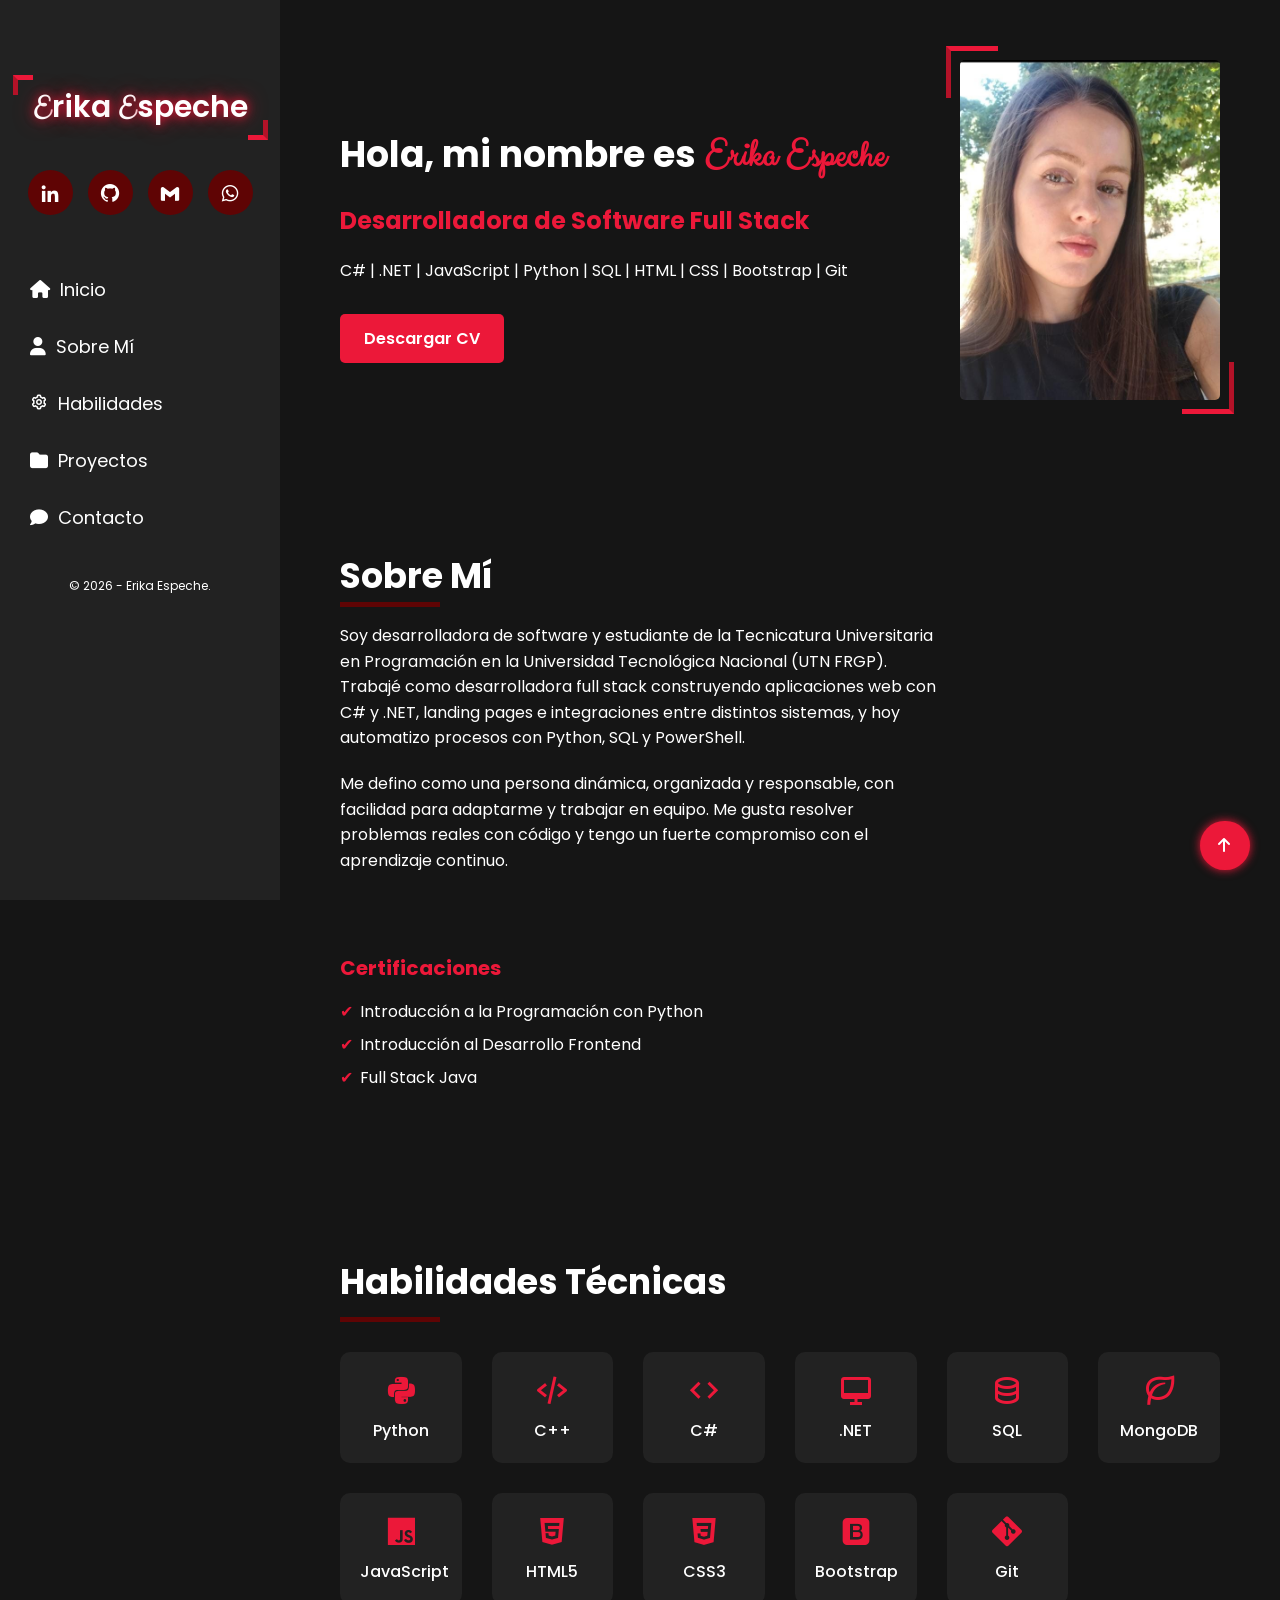
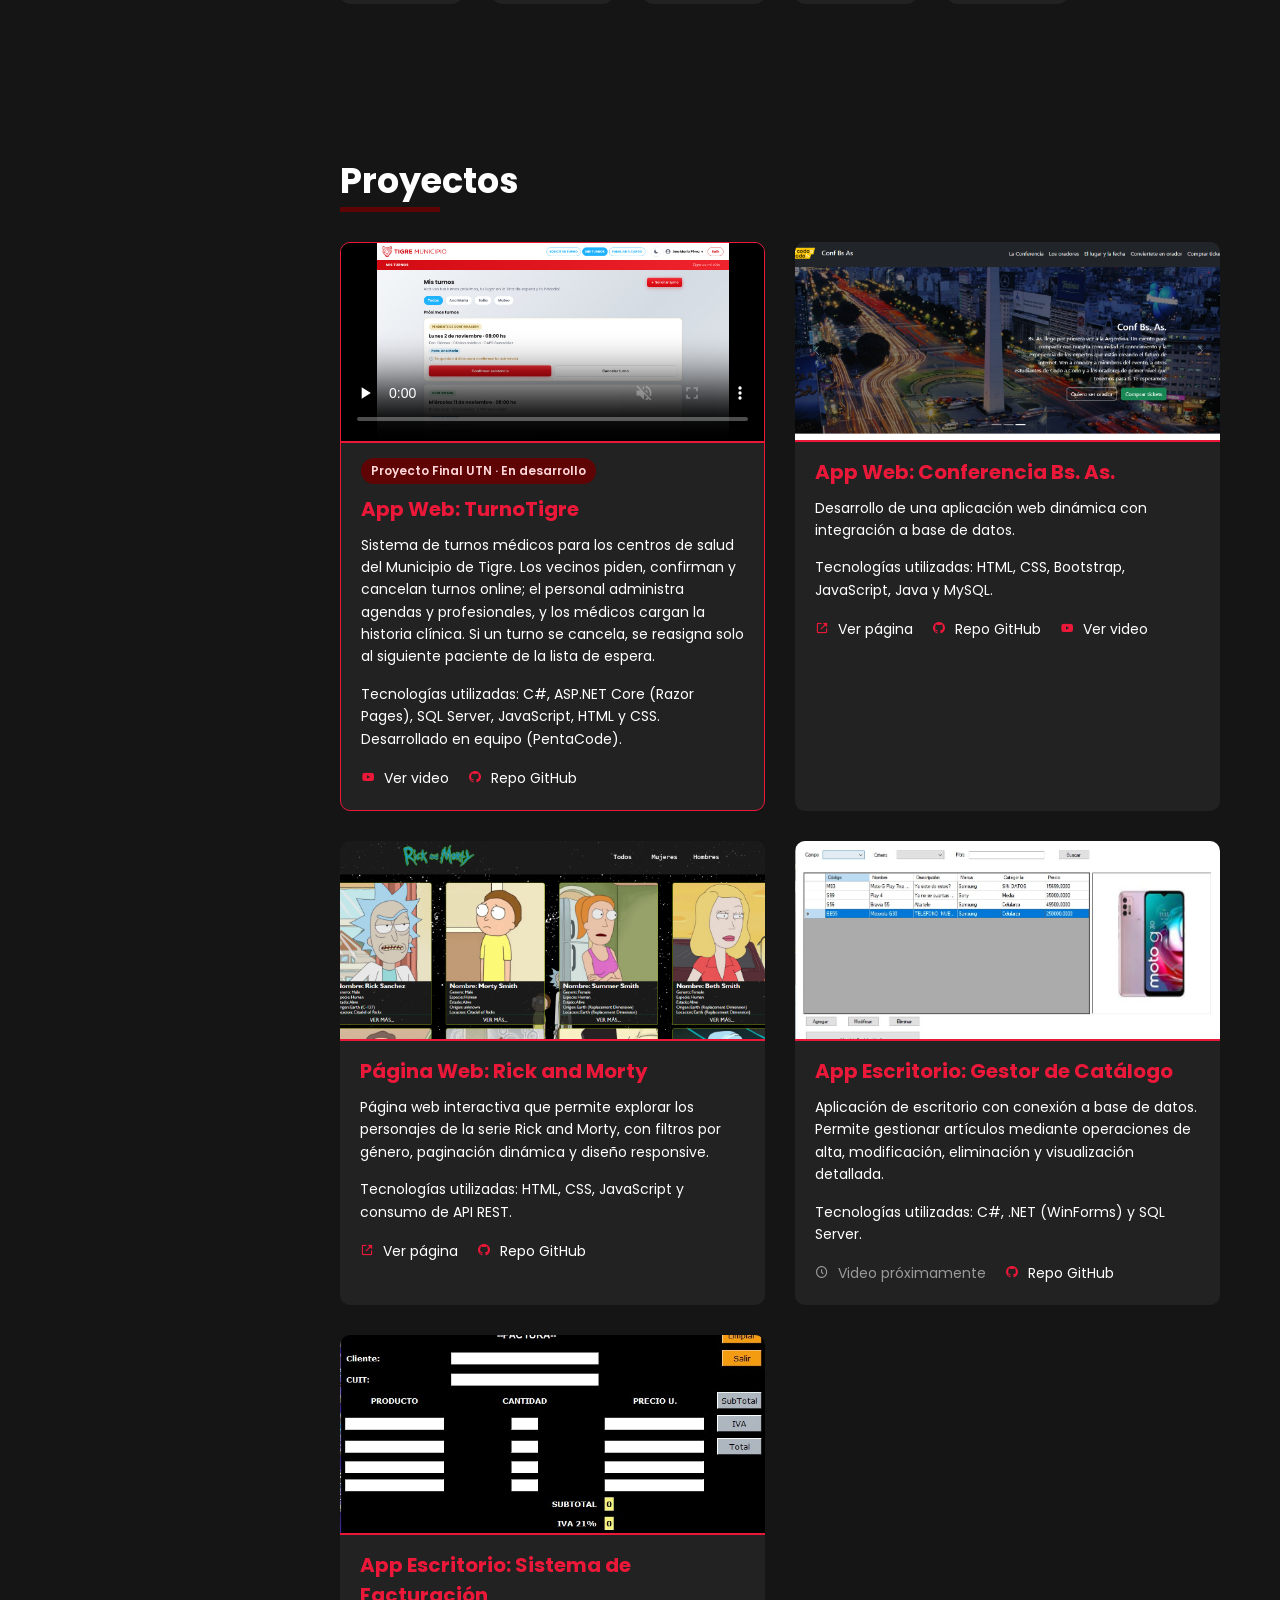
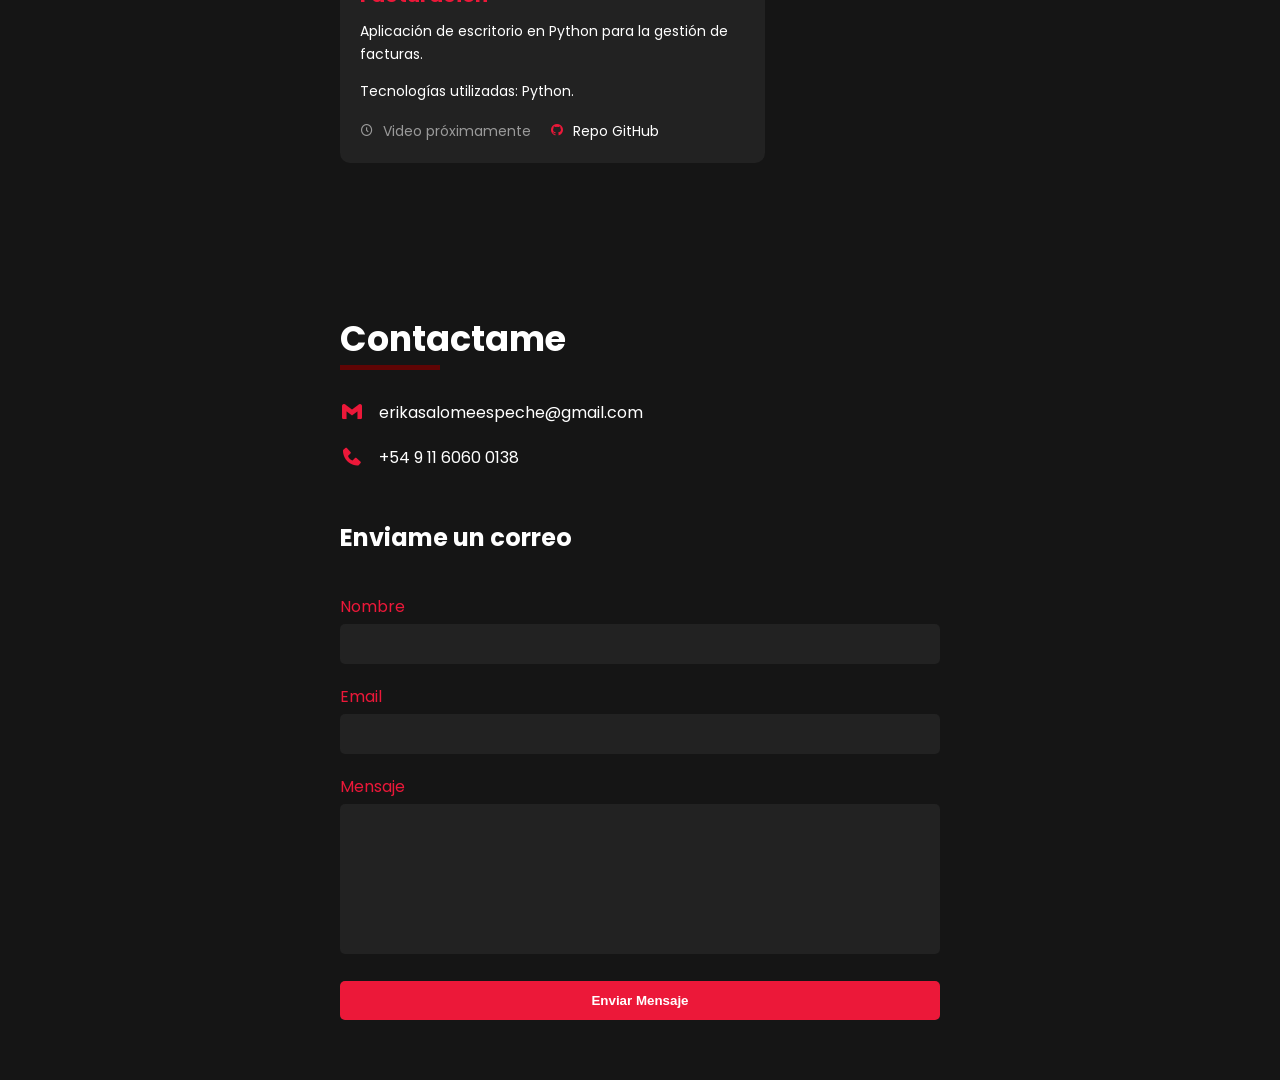
<file: index.html>
<!DOCTYPE html>
<!-- ====================================================
     Autor: Erika Espeche :)
     Fecha: 22/09/2025
     ====================================================
-->
<html lang="es">

<head>
  <meta charset="UTF-8">
  <meta name="viewport" content="width=device-width, initial-scale=1.0">
  <title>Erika Espeche | Desarrolladora de Software</title>
  <meta name="description" content="Portafolio de Erika Espeche, desarrolladora de software full stack: C#, .NET, JavaScript, Python y SQL.">
  <link rel="stylesheet" href="./css/estilos.css">

  <!-- Fuente de letras -->
  <link href="https://fonts.googleapis.com/css2?family=Poppins:wght@300;400;600&display=swap" rel="stylesheet">
  <link href="https://fonts.googleapis.com/css2?family=Clicker+Script&display=swap" rel="stylesheet">

  <!-- Iconos Redes Sociales del Menu -->
  <link href="https://unpkg.com/boxicons@2.1.4/css/boxicons.min.css" rel="stylesheet">

  <!-- Logo de mi pagina-->
  <link rel="icon" href="./img/Logo-Erika Espeche.png" type="image/png">

  <!-- Iconos para el Menu -->
  <link rel="stylesheet" href="https://cdnjs.cloudflare.com/ajax/libs/font-awesome/6.5.0/css/all.min.css">



</head>

<body>

  <!-- Botón hamburguesa -->
  <button type="button" class="boton-menu" id="botonMenu" aria-label="Abrir menú" aria-expanded="false" aria-controls="menu-lateral">
    <span></span>
    <span></span>
    <span></span>
  </button>


  <!--MENU -->
  <div id="menu-lateral">
    <h2 id="titulo-portafolio"><a href="./index.html"><span class="e-cursiva">E</span>rika <span
          class="e-cursiva">E</span>speche</a></h2>

    <div class="redes-sociales">
      <div class="redes-sociales-iconos">
        <a href="https://www.linkedin.com/in/erika-espeche-400774209/" target="_blank" rel="noopener" class="linkedin" aria-label="LinkedIn"><i class="bx bxl-linkedin"></i></a>
        <a href="https://github.com/erikaespeche" target="_blank" rel="noopener" class="github" aria-label="GitHub"><i class="bx bxl-github"></i></a>
        <a href="mailto:erikasalomeespeche@gmail.com" class="gmail" aria-label="Enviar mail"><i class="bx bxl-gmail"></i></a>
        <a href="https://api.whatsapp.com/send?phone=541160060138&text=Hola%20Erika!" class="whatsapp" target="_blank" rel="noopener" aria-label="WhatsApp"><i class="bx bxl-whatsapp"></i></a>
      </div>
    </div>


    <ul id="lista-menu">
      <li class="item-menu"><a href="#inicio"><i class="fas fa-home icono"></i>Inicio</a></li>
      <li class="item-menu"><a href="#sobre-mi"><i class="fas fa-user icono"></i>Sobre Mí</a></li>
      <li class="item-menu"><a href="#habilidades"><i class="bx bx-cog icono"></i>Habilidades</a></li>
      <li class="item-menu"><a href="#proyectos"><i class="fas fa-folder icono"></i>Proyectos</a></li>
      <li class="item-menu"><a href="#contacto"><i class="fas fa-comment icono"></i>Contacto</a></li>
    </ul>
    <footer>© 2026 - Erika Espeche.</footer>
  </div>

  <!--CONTENEDOR DEL CONTENIDO -->
  <div id="contenido-principal">

    <!--INICIO -->
    <section id="inicio">
      <div class="contenedor-inicio">
        <div class="texto-inicio">
          <h1>Hola, mi nombre es <span class="nombre">Erika Espeche</span></h1>
          <h2>Desarrolladora de Software Full Stack</h2>
          <p>
            C# | .NET | JavaScript | Python | SQL | HTML | CSS | Bootstrap | Git
          </p>
          <a href="./docs/CV/CV-ERIKA ESPECHE.pdf" class="boton-cv" target="_blank" rel="noopener">Descargar CV</a>
        </div>
        <div class="imagen-inicio">
          <img src="./img/Portada/foto_Erika_portada_1.jpeg" alt="Foto de Erika Espeche">
        </div>
      </div>
    </section>




    <!--SOBRE MI -->
    <section id="sobre-mi">
      <div class="contenedor-sobre-mi">
        <div class="texto-sobre-mi">
          <h2 class="titulo-seccion-sobre-mi">Sobre Mí</h2>
          <div class="titulo-seccion-sobre-mi-susbrayado"></div>
          <p>
            Soy desarrolladora de software y estudiante de la Tecnicatura Universitaria en Programación en la
            Universidad Tecnológica Nacional (UTN FRGP). Trabajé como desarrolladora full stack construyendo
            aplicaciones web con C# y .NET, landing pages e integraciones entre distintos sistemas, y hoy automatizo
            procesos con Python, SQL y PowerShell.
          </p>
          <p>
            Me defino como una persona dinámica, organizada y responsable, con facilidad para adaptarme y trabajar en
            equipo. Me gusta resolver problemas reales con código y tengo un fuerte compromiso con el aprendizaje
            continuo.
          </p>
        </div>

        <div class="datos-sobre-mi">
          <div class="bloque-certificaciones">
            <h3>Certificaciones</h3>
            <ul class="lista-certificaciones">
              <li><a href="./docs/Certificaciones/PYTHON+(UTN).pdf" target="_blank" rel="noopener">Introducción a la Programación con Python</a></li>
              <li><a href="./docs/Certificaciones/FRONT END (ADA).pdf" target="_blank" rel="noopener">Introducción al Desarrollo Frontend</a></li>
              <li><a href="./docs/Certificaciones/FULL STACK JAVA (Codo a Codo).pdf" target="_blank" rel="noopener">Full Stack Java</a></li>
            </ul>
          </div>
        </div>
      </div>
    </section><!-- FIN SOBRE MI -->

    <!-- HABILIDADES -->
    <section id="habilidades" class="seccion-habilidades">
      <h2 class="titulo-seccion-habilidades">Habilidades Técnicas</h2>
      <div class="titulo-seccion-sobre-mi-susbrayado"></div>
      <div class="contenedor-habilidades">
        <div class="habilidad"><i class="bx bxl-python"></i><span>Python</span></div>
        <div class="habilidad"><i class="bx bx-code-alt"></i><span>C++</span></div>
        <div class="habilidad"><i class="bx bx-code"></i><span>C#</span></div>
        <div class="habilidad"><i class="bx bx-desktop"></i><span>.NET</span></div>
        <div class="habilidad"><i class="bx bx-data"></i><span>SQL</span></div>
        <div class="habilidad"><i class="bx bx-leaf"></i><span>MongoDB</span></div>
        <div class="habilidad"><i class="bx bxl-javascript"></i><span>JavaScript</span></div>
        <div class="habilidad"><i class="bx bxl-html5"></i><span>HTML5</span></div>
        <div class="habilidad"><i class="bx bxl-css3"></i><span>CSS3</span></div>
        <div class="habilidad"><i class="bx bxl-bootstrap"></i><span>Bootstrap</span></div>
        <div class="habilidad"><i class="bx bxl-git"></i><span>Git</span></div>


      </div>
    </section>


    <!-- PROYECTOS -->
    <section id="proyectos" class="seccion-proyectos">
      <h2 class="titulo-seccion-sobre-mi">Proyectos</h2>
      <div class="titulo-seccion-sobre-mi-susbrayado"></div>
      <div class="contenedor-proyectos">

        <!-- TurnoTigre - Proyecto Final UTN -->
        <div class="tarjeta-proyecto tarjeta-destacada">
          <video class="imagen-proyecto" src="./img/Proyectos/[VIDEO] - TurnoTigre.mp4" poster="./img/Proyectos/Captura-TurnoTigre.jpg" controls muted playsinline preload="none" aria-label="Video recorriendo la app TurnoTigre"></video>
          <span class="etiqueta-proyecto">Proyecto Final UTN · En desarrollo</span>
          <h3>App Web: TurnoTigre</h3>
          <p>Sistema de turnos médicos para los centros de salud del Municipio de Tigre. Los vecinos piden, confirman y
            cancelan turnos online; el personal administra agendas y profesionales, y los médicos cargan la historia
            clínica. Si un turno se cancela, se reasigna solo al siguiente paciente de la lista de espera.</p>
          <p>Tecnologías utilizadas: C#, ASP.NET Core (Razor Pages), SQL Server, JavaScript, HTML y CSS. Desarrollado en
            equipo (PentaCode).</p>
          <div class="enlaces-proyecto">
            <a href="./img/Proyectos/[VIDEO] - TurnoTigre.mp4" target="_blank" rel="noopener"><i class="bx bxl-youtube"></i> Ver video</a>
            <a href="https://github.com/santiezsa/TurnoTigre" target="_blank" rel="noopener"><i class="bx bxl-github"></i> Repo GitHub</a>
          </div>
        </div>

        <!-- Conf Bs As -->
        <div class="tarjeta-proyecto">
          <img src="./img/Proyectos/Captura-ConferenciaBsAs.PNG" alt="Captura de la app Conferencia Bs. As." class="imagen-proyecto">
          <h3>App Web: Conferencia Bs. As.</h3>
          <p>Desarrollo de una aplicación web dinámica con integración a base de datos.</p>
          <p>Tecnologías utilizadas: HTML, CSS, Bootstrap, JavaScript, Java y MySQL.</p>
          <div class="enlaces-proyecto">
            <a href="https://erikaespeche.github.io/ConferenciaBsAs/" target="_blank" rel="noopener"><i
                class="bx bx-link-external"></i> Ver página</a>
            <a href="https://github.com/erikaespeche/Conferencia-BsAs" target="_blank" rel="noopener"><i class="bx bxl-github"></i>
              Repo GitHub</a>
            <a href="./img/Proyectos/[VIDEO] - ConferenciaBsAs.mp4" target="_blank" rel="noopener"><i class="bx bxl-youtube"></i> Ver
              video</a>
          </div>
        </div>

        <!-- Rick and Morty -->
        <div class="tarjeta-proyecto">
          <img src="./img/Proyectos/Captura-RickAndMorty.PNG" alt="Captura de la página Rick and Morty" class="imagen-proyecto">
          <h3>Página Web: Rick and Morty</h3>
          <p>Página web interactiva que permite explorar los personajes de la serie Rick and Morty, con filtros por
            género, paginación dinámica y diseño responsive.</p>
          <p>Tecnologías utilizadas: HTML, CSS, JavaScript y consumo de API REST.</p>
          <div class="enlaces-proyecto">
            <a href="https://erikaespeche.github.io/RICKANDMORTY/" target="_blank" rel="noopener"><i class="bx bx-link-external"></i>
              Ver página</a>
            <a href="https://github.com/erikaespeche/RICKANDMORTY" target="_blank" rel="noopener"><i class="bx bxl-github"></i> Repo
              GitHub</a>
          </div>
        </div>


        <!-- Gestor de catalogo -->
        <div class="tarjeta-proyecto">
          <img src="./img/Proyectos/Captura-GestorArticulos.jpg" alt="Captura del Gestor de Catálogo" class="imagen-proyecto">
          <h3>App Escritorio: Gestor de Catálogo</h3>
          <p>Aplicación de escritorio con conexión a base de datos. Permite gestionar artículos mediante operaciones de
            alta, modificación, eliminación y visualización detallada.</p>
          <p>Tecnologías utilizadas: C#, .NET (WinForms) y SQL Server.</p>
          <div class="enlaces-proyecto">
            <span class="enlace-pendiente"><i class="bx bx-time-five"></i> Video próximamente</span>
            <a href="https://github.com/Jooseaguirre/tp-winform-equipo-8b" target="_blank" rel="noopener"><i class="bx bxl-github"></i>
              Repo GitHub</a>
          </div>
        </div>

        <!-- Sistema de Facturacion -Python -->
        <div class="tarjeta-proyecto">
          <img src="./img/Proyectos/Captura-Facturacion-Python.jpg" alt="Captura del Sistema de Facturación" class="imagen-proyecto">
          <h3>App Escritorio: Sistema de Facturación</h3>
          <p>Aplicación de escritorio en Python para la gestión de facturas.</p>
          <p>Tecnologías utilizadas: Python.</p>
          <div class="enlaces-proyecto">
            <span class="enlace-pendiente"><i class="bx bx-time-five"></i> Video próximamente</span>
            <a href="https://github.com/erikaespeche/Sistema-de-Facturacion-Python" target="_blank" rel="noopener"><i
                class="bx bxl-github"></i> Repo GitHub</a>
          </div>
        </div>

      </div>
    </section>


    <!-- CONTACTO -->
    <section id="contacto" class="seccion-contacto">
      <h2 class="titulo-seccion-sobre-mi">Contactame</h2>
      <div class="titulo-seccion-sobre-mi-susbrayado"> </div>

      <!-- Mail y Celu -->
      <div class="info-contacto">
        <div class="dato-contacto">
          <i class="bx bxl-gmail icono-contacto"></i>
          <span>erikasalomeespeche@gmail.com</span>
        </div>
        <div class="dato-contacto">
          <i class="bx bxs-phone icono-contacto"></i>
          <span>+54 9 11 6060 0138</span>
        </div>
      </div>

      <!-- Formulario -->
      <!-- <form class="formulario-contacto">
    <h2>Enviame un correo</h2>
    <div class="campo-formulario">
      <label for="nombre">Nombre</label>
      <input type="text" id="nombre" name="nombre" required>
    </div>
    <div class="campo-formulario">
      <label for="email">Email</label>
      <input type="email" id="email" name="email" required>
    </div>
    <div class="campo-formulario">
      <label for="mensaje">Mensaje</label>
      <textarea id="mensaje" name="mensaje" required></textarea>
    </div>
    <button type="submit" class="boton-enviar">Enviar Mensaje</button>
   </form> -->


      <form action="https://formsubmit.co/erikasalomeespeche@gmail.com" method="POST" class="formulario-contacto">
        <h2>Enviame un correo</h2>

        <div class="campo-formulario">
          <label for="nombre">Nombre</label>
          <input type="text" id="nombre" name="nombre" required>
        </div>

        <div class="campo-formulario">
          <label for="email">Email</label>
          <input type="email" id="email" name="email" required>
        </div>

        <div class="campo-formulario">
          <label for="mensaje">Mensaje</label>
          <textarea id="mensaje" name="mensaje" required></textarea>
        </div>

        <!-- Campos ocultos -->
        <input type="hidden" name="_subject" value="Nuevo mensaje desde tu portafolio">
        <input type="hidden" name="_captcha" value="false">
        <input type="hidden" name="_next" value="https://erikaespeche.github.io/Portafolio_UTN/pages/EnvioExitoso.html">

        <button type="submit" class="boton-enviar">Enviar Mensaje</button>
      </form>


      <!--
       <div class="redes-sociales">
        <h2>Redes</h2>
        <div class="redes-sociales-iconos">
          <a href="https://www.linkedin.com/in/erika-espeche-400774209/" target="_blank" class="linkedin"><i class="bx bxl-linkedin"></i></a>
          <a href="https://github.com/erikaespeche" target="_blank" class="github"><i class="bx bxl-github"></i></a>
          <a href="mailto:erikasalomeespeche@gmail.com" class="gmail"><i class="bx bxl-gmail"></i></a>
          <a href="https://api.whatsapp.com/send?phone=541160060138&text=Hola%20Erika!" class="whatsapp" target="_blank"><i class="bx bxl-whatsapp"></i></a> 
        </div>
    </div>
  -->


    </section>





    <!-- BOTON PARA IR AL INICIO -->
    <a href="#inicio" class="boton-ir-inicio" aria-label="Volver al inicio">
      <i class="fas fa-arrow-up"></i>
    </a>



  </div><!-- FIN CONTENIDO PRINCIPAL -->


  <!-- SCRIPT JS -->
<script src="./js/script.js"></script>
</body>

</html>
</file>
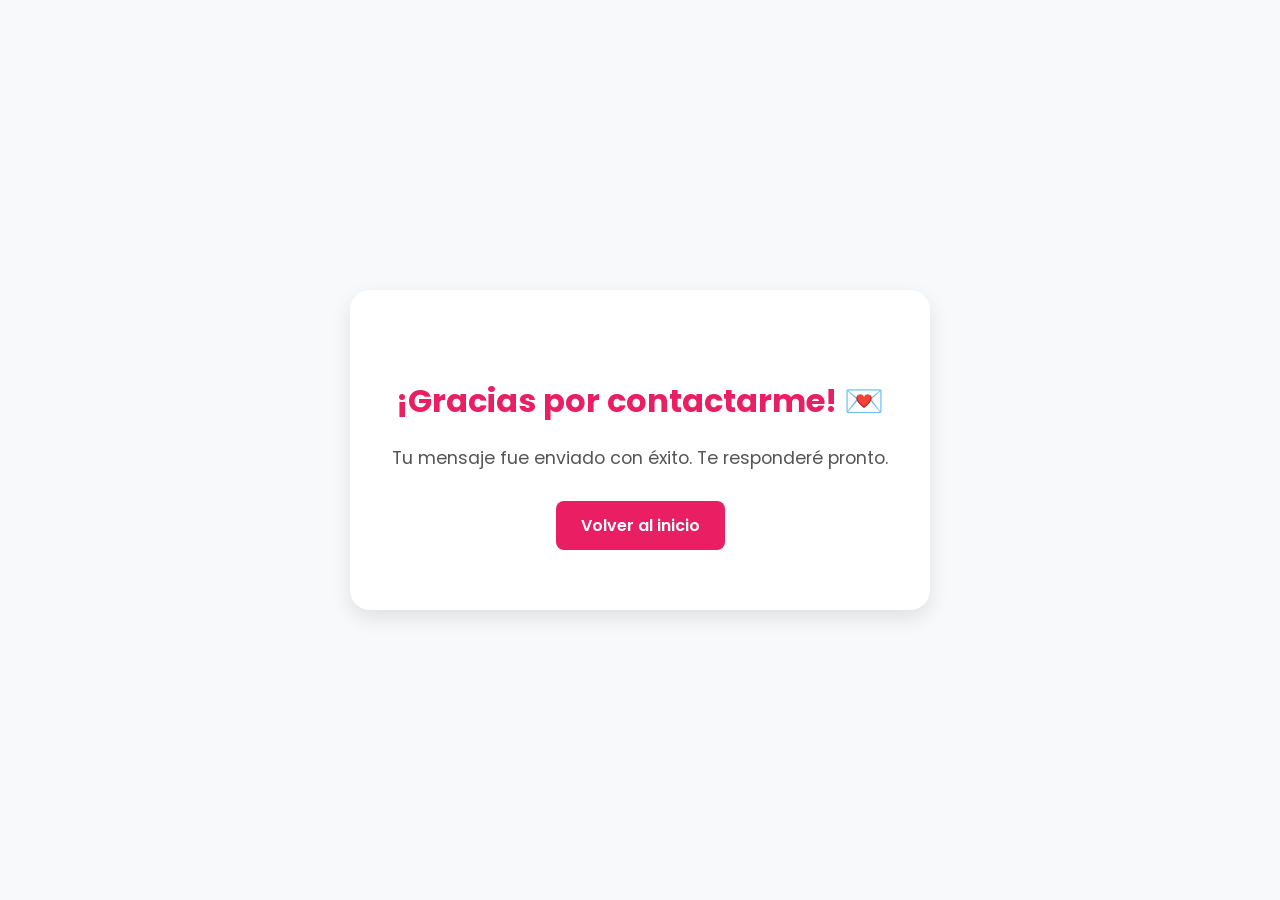
<file: pages/EnvioExitoso.html>
<!-- ====================================================
     Autor: Erika Espeche :)
     Fecha: 22/09/2025
     ====================================================
-->



<!DOCTYPE html>
<html lang="es">
<head>
  <meta charset="UTF-8">
  <meta name="viewport" content="width=device-width, initial-scale=1.0">
  <title>Gracias</title>
  <link rel="stylesheet" href="../css/EnvioExitoso.css">
  <link href="https://fonts.googleapis.com/css2?family=Poppins:wght@300;400;600&display=swap" rel="stylesheet">
</head>
<body>
  <section class="contenedor-EnvioExitoso">
    <h1>¡Gracias por contactarme! 💌</h1>
    <p>Tu mensaje fue enviado con éxito. Te responderé pronto.</p>
    <a href="../index.html" class="boton-volver">Volver al inicio</a>
  </section>
</body>
</html>
</file>
<file: css/estilos.css>
/*
====================================================
Autor: Erika Espeche :)
Fecha: 22/09/2025
Estilos Pagina de Principal "index.html"
====================================================
*/

*, *::before, *::after {
  box-sizing: border-box;
}

html {
  scroll-behavior: smooth;
}


body {
  margin: 0;
  font-family: 'Poppins', sans-serif;
  display: flex;
  flex-direction: row; /* lo pongo xq mantiene el menu lateral a la izquierda */
  background-color: #151515;
}
#contenido-principal {
  flex-grow: 1;
  display: flex;
  flex-direction: column;
  background-color: #151515;
  padding: 0;
  margin-left: 280px;
}



/*-----------------MENU--------------------*/
#menu-lateral {
  width: 280px;
  background-color: #222222;
  color: white;
  display: flex;
  flex-direction: column;
  align-items: center;
  height: 100vh;
  padding-top: 5px;
  position: fixed;
  top: 0;
  left: 0;
  z-index: 1000;
}


/* #titulo-portafolio {
  position: relative;
  text-align: center;
  color: white;
  font-size: 30px;
  margin-bottom: 30px;
  margin-top: 70px;
  padding: 10px 20px;
  font-weight: 600;
} */

#titulo-portafolio {
  position: relative;
  text-align: center;
  color: white;
  font-size: 30px;
  margin-bottom: 30px;
  margin-top: 70px;
  padding: 10px 20px;
  font-weight: 600;
  text-shadow: 0 0 10px #EC1839, 0 0 20px #b31228;
}


@keyframes resplandor {
  0% { text-shadow: 0 0 10px rgba(236, 24, 57, 0.3); }
  100% { text-shadow: 0 0 25px rgba(236, 24, 57, 0.7); }
}

#titulo-portafolio {
  animation: resplandor 2s infinite alternate;
}



#titulo-portafolio a {
  color: white;
  text-decoration: none;
}

#titulo-portafolio a:visited {
  color: white;
  text-decoration: none;
}


.e-cursiva{
  font-family: 'Clicker Script', cursive;
}

/* Esquinas rojas decorativas */
#titulo-portafolio::after {
  content: "";
  position: absolute;
  width: 20px;
  height: 20px;
  border-bottom: 5px solid #EC1839;
  border-right: 5px solid #b31228;
  bottom: 0;
  right: 0;
}
#titulo-portafolio::before{
  content: "";
  position: absolute;
  width: 20px;
  height: 20px;
  border-top: 5px solid #EC1839;
  border-left: 5px solid #b31228;
  top: 0;
  left: 0;
}



#lista-menu {
  list-style: none;
  padding: 0;
  width: 100%;
}

.item-menu {
  padding: 15px 30px;
  display: flex;
  align-items: center;
  cursor: pointer;
  transition: background 0.3s;
  position: relative;
}

/* Subrayado animado tipo linea */
.item-menu::after {
  content: "";
  position: absolute;
  bottom: 8px;
  left: 30px;
  width: 60%;
  height: 2px;
  background-color: #b31228;
  transform: scaleX(0);
  transition: transform 0.3s ease;
  transform-origin: left;
}

.item-menu:hover::after {
  transform: scaleX(1);
}

.item-menu:hover {
  background-color: #333;
}



.icono {
  margin-right: 10px;
}


/*Iconos redes sociales*/
.redes-sociales-iconos {
  display: flex;
  gap: 15px;
  margin-bottom: 30px;
}

.redes-sociales-iconos a {
  display: flex;
  align-items: center;
  justify-content: center;
  width: 45px;
  height: 45px;
  border-radius: 50%;
  background-color: #5F0404;
  color: white;
  font-size: 22px;
  transition: background-color 0.3s ease, transform 0.3s ease;
  text-decoration: none;
}

.redes-sociales-iconos a:hover {
  background-color: #b31228;
  transform: scale(1.1);
}

.item-menu a{
  text-decoration: none;
  color: white;
  font-size: 18px;
}

footer{
  font-size: 12px;
  margin-top: 15px;
}




/*-----------------INICIO--------------------*/

#inicio {
  flex-grow: 1;
  padding: 60px;
  background-color: #151515;
  color: white;
}

.contenedor-inicio {
  display: flex;
  align-items: center;
  justify-content: space-between;
  gap: 40px;
  flex-wrap: wrap;
}

.texto-inicio {
  flex: 1 1 380px;
  max-width: 600px;
}

.texto-inicio h1 {
  font-size: 36px;
  margin-bottom: 10px;
}

.texto-inicio h2 {
  font-size: 24px;
  color: #EC1839;
  margin-bottom: 20px;
}

.texto-inicio p {
  font-size: 16px;
  line-height: 1.6;
  margin-bottom: 30px;
}

.nombre {
  color: #EC1839;
  font-family: 'Clicker Script', cursive;
  font-size: 40px;
}

.boton-cv {
  display: inline-block;
  padding: 12px 24px;
  background-color: #EC1839;
  color: white;
  text-decoration: none;
  border-radius: 5px;
  font-weight: 600;
  transition: background 0.3s;
}

.boton-cv:hover {
  background-color: #b31228;
}

.imagen-inicio {
  width: 260px;
  height: 340px;
  flex-shrink: 0;
  position: relative;
  margin: 0 auto;
}

/* Imagen ajustada al contenedor */
.imagen-inicio img {
  width: 100%;
  height: 100%;
  object-fit: cover;
  object-position: center top;
  border-radius: 5px;
  display: block;
}

/* Esquinas decorativas */
.imagen-inicio::before,
.imagen-inicio::after {
  content: "";
  position: absolute;
  width: 52px;
  height: 52px;
}

.imagen-inicio::before {
  top: -14px;
  left: -14px;
  border-top: 5px solid #EC1839;
  border-left: 5px solid #b31228;
}

.imagen-inicio::after {
  bottom: -14px;
  right: -14px;
  border-bottom: 5px solid #EC1839;
  border-right: 5px solid #b31228;
}


/*---------SOBRE MI----------------------------------------*/

#sobre-mi {
  flex-grow: 1;
  padding: 60px;
  background-color: #151515;
  color: white;
}

.contenedor-sobre-mi {
  display: flex;
  flex-wrap: wrap;
  gap: 40px;
  justify-content: space-between;
  align-items: flex-start;
}

.texto-sobre-mi {
  max-width: 600px;
}

.titulo-seccion-sobre-mi {
  font-size: 32px;
  color: white;
  margin-bottom: 20px;
}

.titulo-seccion-sobre-mi  {
  position: relative;
  display: inline-block;
  font-size: 35px;
  color: white;
  font-weight: bold;
}

.titulo-seccion-sobre-mi-susbrayado{
  background-color: #5F0404;
  width: 100px;
  height: 5px;
  margin-top: -20px;
}


.texto-sobre-mi p {
  font-size: 16px;
  line-height: 1.6;
  margin-bottom: 20px;
}

.datos-sobre-mi {
  display: flex;
  flex-direction: column;
  gap: 30px;
}

.bloque-cv {
  display: flex;
  align-items: center;
  gap: 10px;
  font-size: 18px;
  color: #EC1839;
}
.bloque-cv a{
  color: #EC1839;
  font-size: 22px;
  transition: background-color 0.3s ease, transform 0.3s ease;
  text-decoration: none;
}
.bloque-cv a:hover {
  transform: scale(1.1);
}


.icono-cv {
  font-size: 28px;
}

.boton-descargar-cv {
    display: inline-block;
    padding: 5px;
    background-color: #ec18186b;
    color: white;
    text-decoration: none;
    border-radius: 5px;
    /* font-weight: 600; */
    transition: background 0.3s;
    border: unset;
    text-align: center;
}

.boton-descargar-cv a{
  color: white;
  font-size: 18px;
}

.boton-descargar-cv:hover {
  background-color: #b31228;
}

.bloque-certificaciones h3 {
  font-size: 20px;
  margin-bottom: 10px;
  color: #EC1839;
}

.lista-certificaciones {
  list-style: none;
  padding-left: 0;
}

.lista-certificaciones li {
  font-size: 16px;
  margin-bottom: 8px;
  padding-left: 20px;
  position: relative;
}

.lista-certificaciones a{
  text-decoration: none;
  font-size: 16px;
  color: white;
}

/* Subrayado animado tipo linea */
.lista-certificaciones li::after {
  content: "";
  position: absolute;
  bottom: 1px;
  left: 30px;
  width: 40%;
  height: 1px;
  background-color: #b31228;
  transform: scaleX(0);
  transition: transform 0.3s ease;
  transform-origin: left;
}

.lista-certificaciones li:hover::after {
  transform: scaleX(1);
}


.lista-certificaciones li::before {
  content: "✔";
  position: absolute;
  left: 0;
  color: #EC1839;
}




/*---------HABILIDADES---------------------------------------*/
.seccion-habilidades {
  padding: 60px;
  background-color: #151515;
  color: white;
}

.contenedor-habilidades {
  display: grid;
  grid-template-columns: repeat(auto-fit, minmax(120px, 1fr));
  gap: 30px;
  margin-top: 30px;
}

.titulo-seccion-habilidades  {
  position: relative;
  display: inline-block;
  font-size: 35px;
  color: white;
  font-weight: bold;
}

.habilidad {
  background-color: #222;
  border-radius: 10px;
  padding: 20px;
  text-align: center;
  transition: transform 0.3s ease, background-color 0.3s ease;
}

.habilidad i {
  font-size: 36px;
  color: #EC1839;
  margin-bottom: 10px;
  display: block;
}

.habilidad span {
  font-size: 16px;
  color: white;
  font-weight: 500;
}

.habilidad:hover {
  background-color: #333;
  transform: scale(1.05);
}


/*---------PROYECTOS---------------------------------------*/

.seccion-proyectos {
  padding: 60px;
  background-color: #151515;
  color: white;
}

.contenedor-proyectos {
  display: grid;
  grid-template-columns: repeat(auto-fit, minmax(300px, 1fr));
  gap: 30px;
  margin-top: 30px;
  
}


.tarjeta-proyecto {
  background-color: #222;
  border-radius: 10px;
  overflow: hidden;
  transition: transform 0.3s ease, background-color 0.3s ease;
  display: flex;
  flex-direction: column;
}

.tarjeta-proyecto:hover {
  background-color: #333;
  transform: scale(1.02);
}

.imagen-proyecto {
  width: 100%;
  height: 200px;
  object-fit: cover;
  border-bottom: 2px solid #EC1839;
}

.tarjeta-proyecto h3 {
  color: #EC1839;
  margin: 15px 20px 10px;
  font-size: 20px;
}

.tarjeta-proyecto p {
  font-size: 14px;
  line-height: 1.6;
  margin: 0 20px 15px;
}

.enlaces-proyecto {
  margin: 0 20px 20px;
}

.enlaces-proyecto a {
  display: inline-block;
  margin-right: 15px;
  color: white;
  font-size: 14px;
  text-decoration: none;
  transition: color 0.3s ease;
}

.enlaces-proyecto a i {
  margin-right: 5px;
  color: #EC1839;
}

.enlaces-proyecto a:hover {
  color: #FEA1A3;
}

/* Link de video que todavia no esta disponible */
.enlace-pendiente {
  display: inline-block;
  margin-right: 15px;
  color: #9a9a9a;
  font-size: 14px;
}

.enlace-pendiente i {
  margin-right: 5px;
}

/* Proyecto destacado (TurnoTigre) */
video.imagen-proyecto {
  background-color: #000;
  object-fit: contain;
  display: block;
}

.tarjeta-destacada {
  border: 1px solid #EC1839;
}

.etiqueta-proyecto {
  align-self: flex-start;
  margin: 15px 20px 0;
  padding: 4px 10px;
  border-radius: 20px;
  background-color: #5F0404;
  color: #FFD6D9;
  font-size: 12px;
  font-weight: 600;
}

.etiqueta-proyecto + h3 {
  margin-top: 10px;
}




/*---------CONTACTO---------------------------------------*/
.seccion-contacto {
  padding: 60px;
  background-color: #151515;
  color: white;
}

/*MAIL y CELU*/
.info-contacto {
  display: flex;
  flex-direction: column;
  gap: 20px;
  margin: 30px 0;
  font-size: 16px;
  color: white;
}

.dato-contacto {
  display: flex;
  align-items: center;
  gap: 15px;
}

.icono-contacto {
  font-size: 24px;
  color: #EC1839;
}

/*FORMULARIO*/
.formulario-contacto {
  max-width: 600px;
  margin-top: 30px;
  display: flex;
  flex-direction: column;
  gap: 20px;
}

.campo-formulario textarea {
  width: 100%;
  height: 150px;
  padding: 12px;
  background-color: #222;
  border: none;
  border-radius: 5px;
  color: white;
  font-size: 14px;
  outline: none;
  transition: background-color 0.3s ease;
  resize: none; 
}


.campo-formulario label {
  font-size: 16px;
  color: #EC1839;
  margin-bottom: 5px;
  display: block;
}

.campo-formulario input,
.campo-formulario textarea {
  width: 100%;
  padding: 12px;
  background-color: #222;
  border: none;
  border-radius: 5px;
  color: white;
  font-size: 14px;
  outline: none;
  transition: background-color 0.3s ease;
}

.campo-formulario input:focus,
.campo-formulario textarea:focus {
  background-color: #333;
}

.boton-enviar {
  padding: 12px 24px;
  background-color: #EC1839;
  color: white;
  border: none;
  border-radius: 5px;
  font-weight: 600;
  cursor: pointer;
  transition: background-color 0.3s ease;
}

.boton-enviar:hover {
  background-color: #b31228;
}


/*---------BOTON PARA IR AL INICIO---------------------------------------*/
.boton-ir-inicio {
  position: fixed;
  bottom: 30px;
  right: 30px;
  background-color: #EC1839;
  color: white;
  padding: 12px 18px;
  border-radius: 50px;
  font-weight: 600;
  text-decoration: none;
  font-size: 16px;
  box-shadow: 0 0 10px #EC1839;
  transition: background-color 0.3s ease, transform 0.3s ease;
  z-index: 999;
}

.boton-ir-inicio:hover {
  background-color: #b31228;
  transform: scale(1.1);
}

.boton-ir-inicio i {
  margin-right: 2px;
}






/*---------BARRA SCROLL---------------------------------------*/
/* Estilo general para la barra de scroll */
::-webkit-scrollbar {
  width: 10px;
}

/* Fondo de la barra */
::-webkit-scrollbar-track {
  background: #222; /* color del fondo */
}

/* Color del scroll (la parte que se mueve) */
::-webkit-scrollbar-thumb {
  background-color: #EC1839; 
  border-radius: 5px;
  border: 2px solid #151515; 
}

/* Hover sobre el scroll */
::-webkit-scrollbar-thumb:hover {
  background-color: #b31228;
}
















/* =====================================================
   SECCION RESPONSIVE (tablets y celulares)
   ===================================================== */

/* ========= BOTON HAMBURGUESA ========= */
/* Oculto en escritorio: solo aparece en pantallas chicas */
.boton-menu {
  display: none;
  position: fixed;
  top: 16px;
  left: 16px;
  width: 48px;
  height: 44px;
  padding: 0;
  border: none;
  background-color: #EC1839;
  border-radius: 8px;
  cursor: pointer;
  z-index: 2000;
  flex-direction: column;
  justify-content: center;
  align-items: center;
  gap: 5px;
  box-shadow: 0 0 10px rgba(236, 24, 57, 0.5);
  transition: background-color 0.3s ease;
}

.boton-menu:hover {
  background-color: #b31228;
}

.boton-menu:focus-visible {
  outline: 3px solid #FEA1A3;
  outline-offset: 2px;
}

/* Las 3 lineas */
.boton-menu span {
  display: block;
  width: 25px;
  height: 3px;
  background-color: white;
  border-radius: 2px;
  transition: transform 0.3s ease, opacity 0.3s ease;
}

/* Cuando el menu esta abierto, las lineas forman una X */
.boton-menu.abierto span:nth-child(1) {
  transform: translateY(8px) rotate(45deg);
}

.boton-menu.abierto span:nth-child(2) {
  opacity: 0;
}

.boton-menu.abierto span:nth-child(3) {
  transform: translateY(-8px) rotate(-45deg);
}


/* --- Tablets (hasta 1025px) --- */
@media (max-width: 1025px) {
  #menu-lateral {
    width: 220px;
  }

  #contenido-principal {
    margin-left: 220px;
  }

  #titulo-portafolio {
    font-size: 24px;
  }

  .texto-inicio h1 {
    font-size: 30px;
  }

  .texto-inicio h2 {
    font-size: 20px;
  }

  .imagen-inicio {
    width: 220px;
    height: 290px;
  }
}


/* --- Celulares y tablets chicas (hasta 900px) --- */
@media (max-width: 900px) {
  body {
    flex-direction: column;
  }

  .boton-menu {
    display: flex;
  }

  /* El menu se esconde arriba y baja al tocar la hamburguesa */
  #menu-lateral {
    width: 100%;
    height: auto;
    max-height: 100vh;
    overflow-y: auto;
    padding: 70px 0 20px;
    transform: translateY(-100%);
    visibility: hidden;
    transition: transform 0.4s cubic-bezier(0.4, 0, 0.2, 1), visibility 0.4s;
    box-shadow: 0 10px 30px rgba(0, 0, 0, 0.6);
  }

  #menu-lateral.activo {
    transform: translateY(0);
    visibility: visible;
  }

  #contenido-principal {
    margin-left: 0;
    padding-top: 70px;
  }

  #titulo-portafolio {
    font-size: 22px;
    margin: 10px 0;
  }

  .redes-sociales-iconos {
    margin: 10px 0 15px;
  }

  #lista-menu {
    display: flex;
    flex-direction: column;
    align-items: center;
    gap: 6px;
    margin: 10px 0;
  }

  .item-menu {
    padding: 10px 0;
  }

  .item-menu::after {
    left: 0;
    width: 100%;
  }

  footer {
    text-align: center;
  }

  #inicio,
  #sobre-mi,
  .seccion-habilidades,
  .seccion-proyectos,
  .seccion-contacto {
    padding: 40px 20px;
  }

  .contenedor-inicio {
    flex-direction: column-reverse;
    text-align: center;
  }

  .texto-inicio {
    flex-basis: auto;
    max-width: 100%;
  }

  .imagen-inicio {
    width: 200px;
    height: 260px;
    margin-top: 10px;
  }

  .contenedor-sobre-mi {
    flex-direction: column;
  }

  .contenedor-proyectos {
    grid-template-columns: 1fr;
  }

  .boton-ir-inicio {
    bottom: 15px;
    right: 15px;
    padding: 10px 14px;
    font-size: 14px;
  }
}


/* --- Celulares chicos (hasta 480px) --- */
@media (max-width: 480px) {
  .texto-inicio h1 {
    font-size: 24px;
  }

  .texto-inicio h2 {
    font-size: 18px;
  }

  .nombre {
    font-size: 30px;
  }

  .titulo-seccion-sobre-mi,
  .titulo-seccion-habilidades {
    font-size: 28px;
  }

  .contenedor-habilidades {
    grid-template-columns: repeat(auto-fit, minmax(100px, 1fr));
    gap: 15px;
  }

  .tarjeta-proyecto h3 {
    font-size: 18px;
  }

  .tarjeta-proyecto p {
    font-size: 13px;
  }
}
</file>
<file: css/EnvioExitoso.css>
/* =============================
   Estilos Pagina de "EnvioExitoso.html"
   Autor: Erika Espeche
   ============================= */

body {
  font-family: 'Poppins', sans-serif;
  background-color: #f8f9fa;
  color: #333;
  display: flex;
  justify-content: center;
  align-items: center;
  height: 100vh;
  margin: 0;
}

.contenedor-EnvioExitoso {
  text-align: center;
  background: #ffffff;
  padding: 60px 40px;
  border-radius: 20px;
  box-shadow: 0 8px 20px rgba(0, 0, 0, 0.1);
  max-width: 500px;
  width: 90%;
}

.contenedor-EnvioExitoso h1 {
  font-size: 2rem;
  color: #e91e63; /* Rosa vibrante */
  margin-bottom: 20px;
}

.contenedor-EnvioExitoso p {
  font-size: 1.1rem;
  color: #555;
  margin-bottom: 30px;
}

.boton-volver {
  display: inline-block;
  padding: 12px 25px;
  background-color: #e91e63;
  color: #fff;
  border-radius: 8px;
  text-decoration: none;
  font-weight: 600;
  transition: background-color 0.3s ease;
}

.boton-volver:hover {
  background-color: #c2185b;
}
</file>
